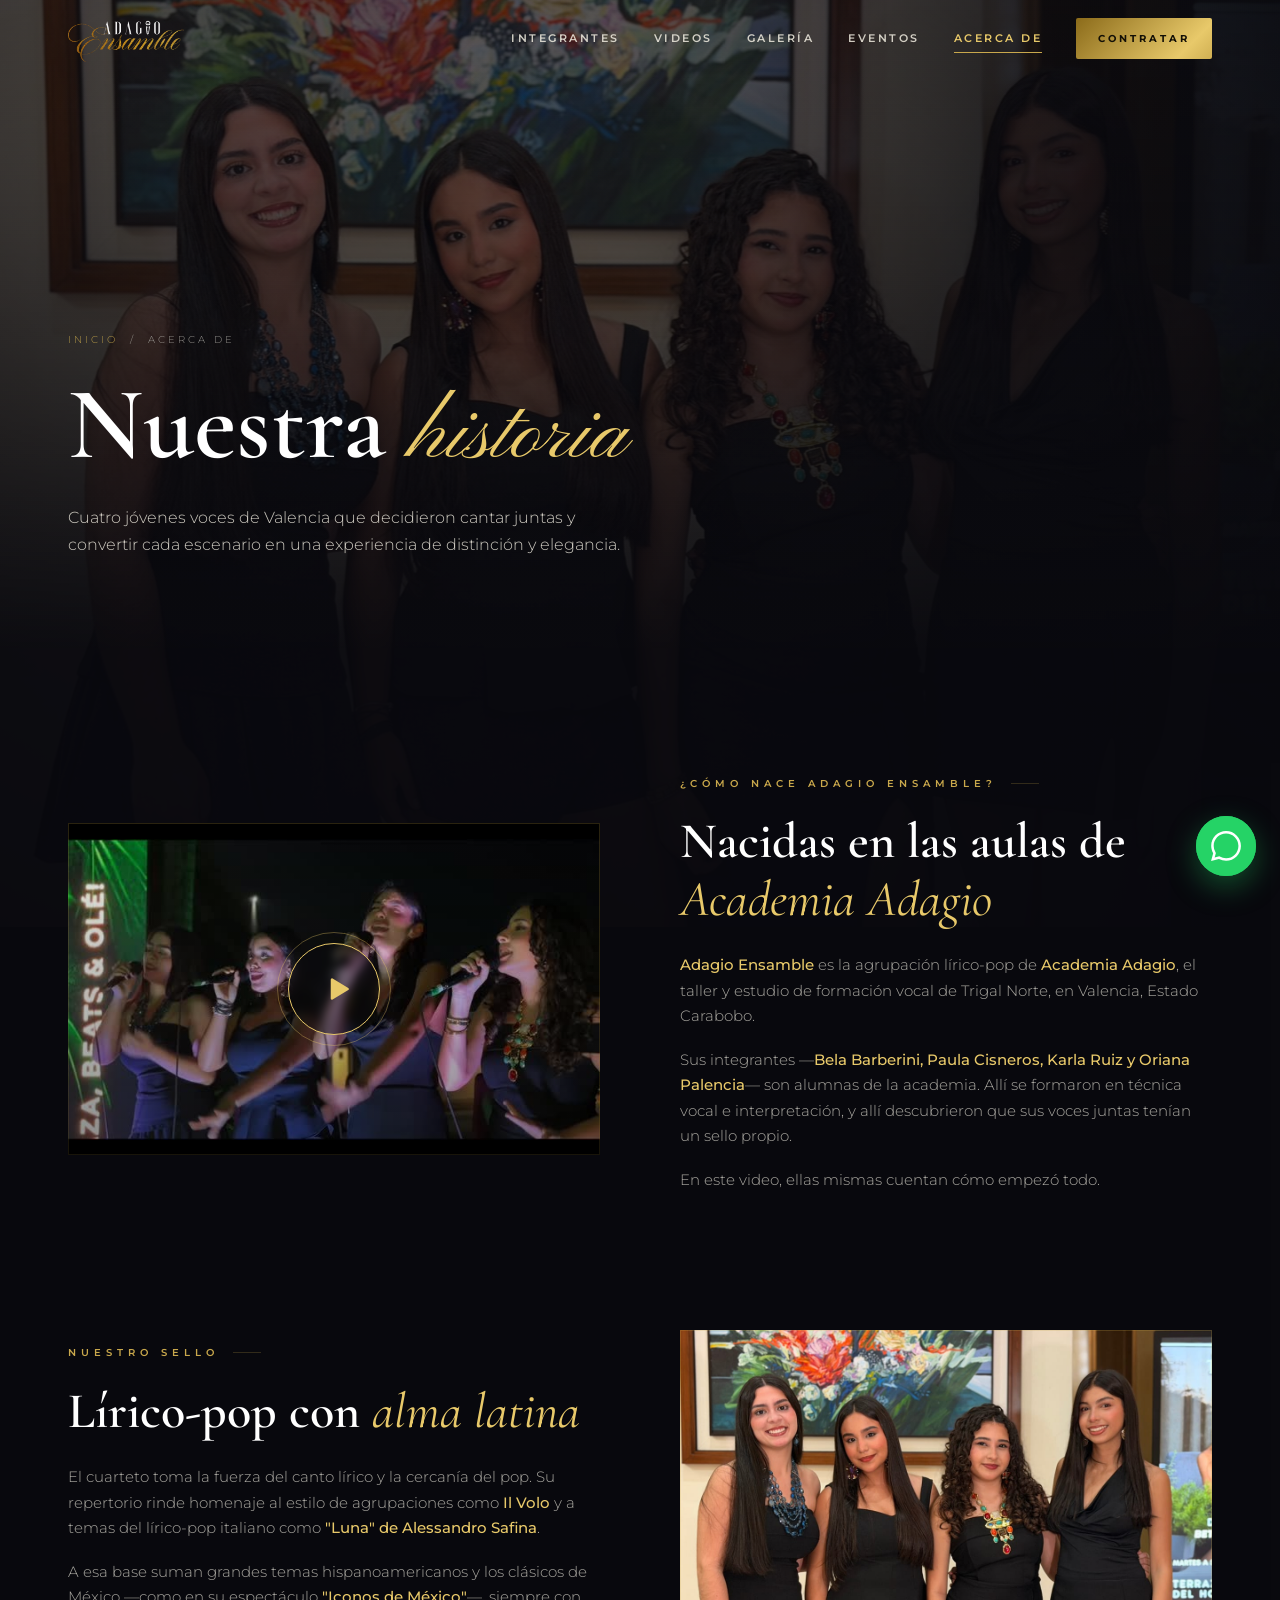
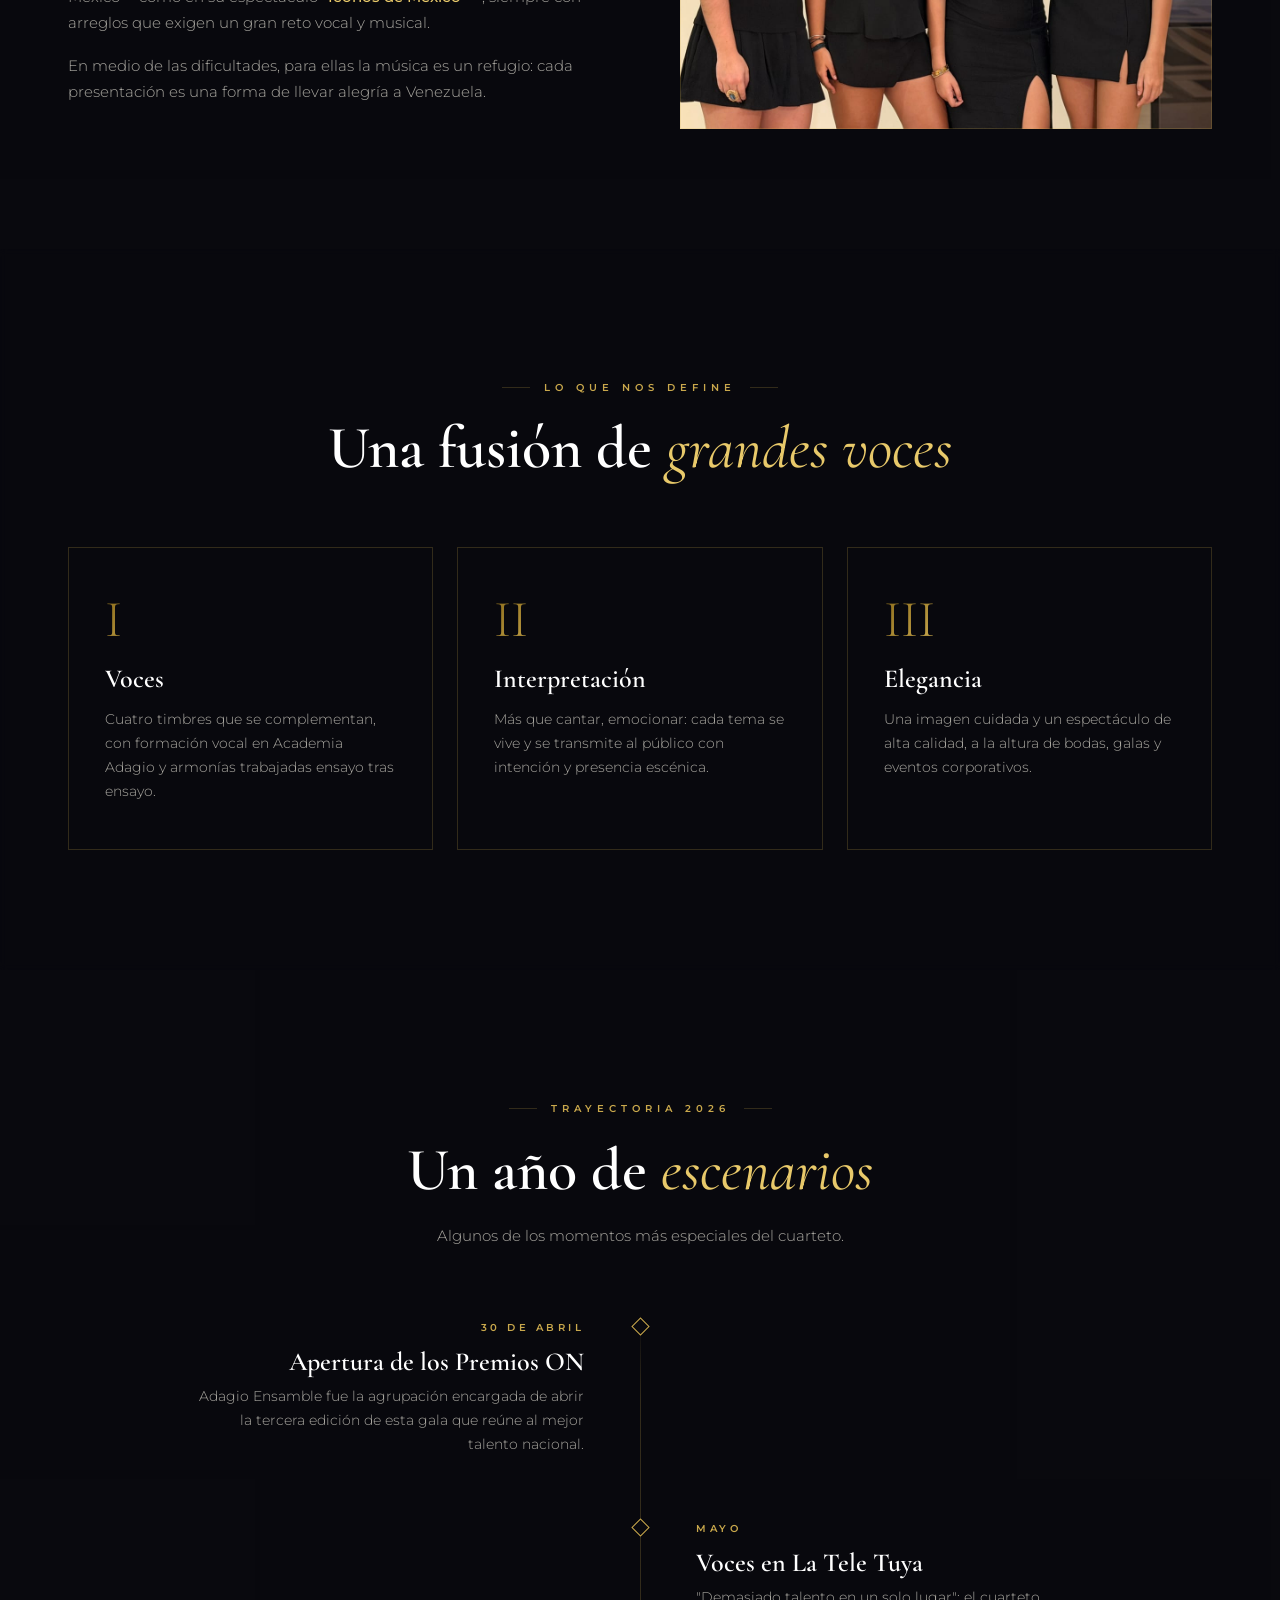
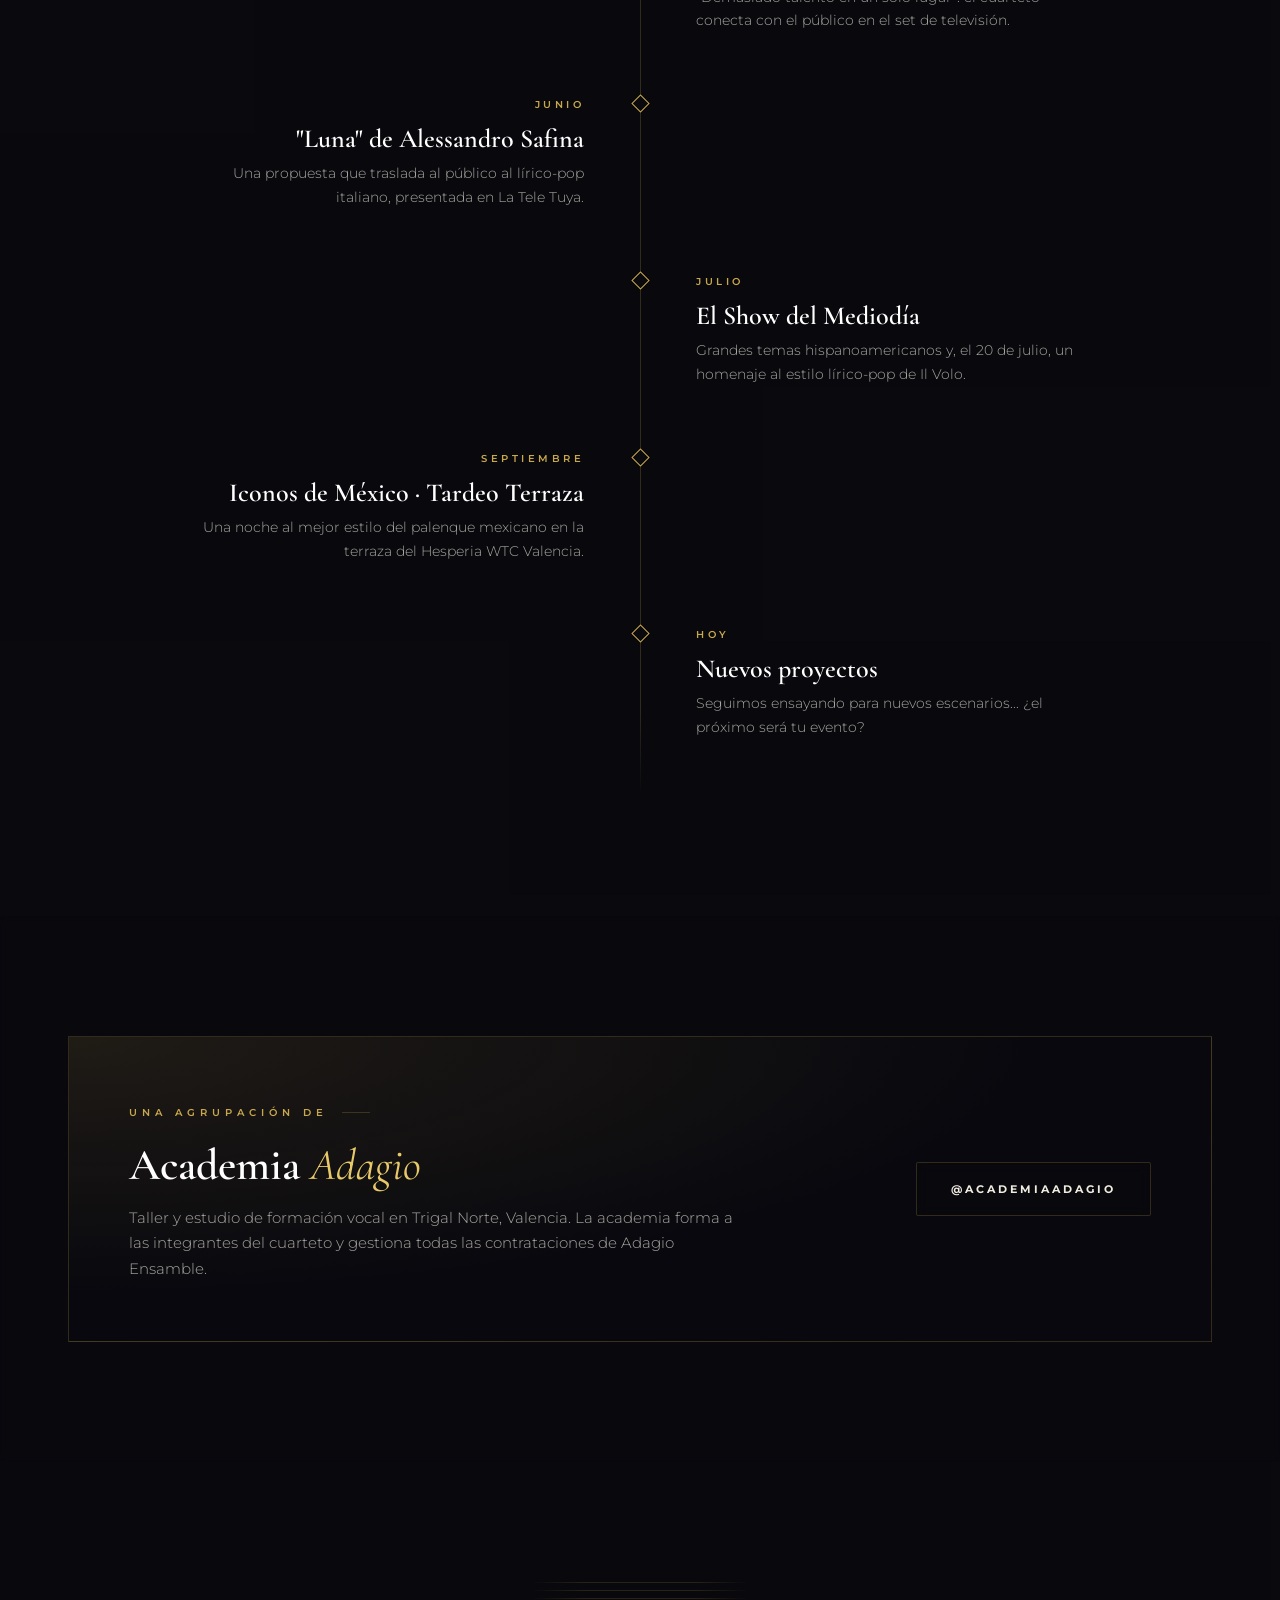
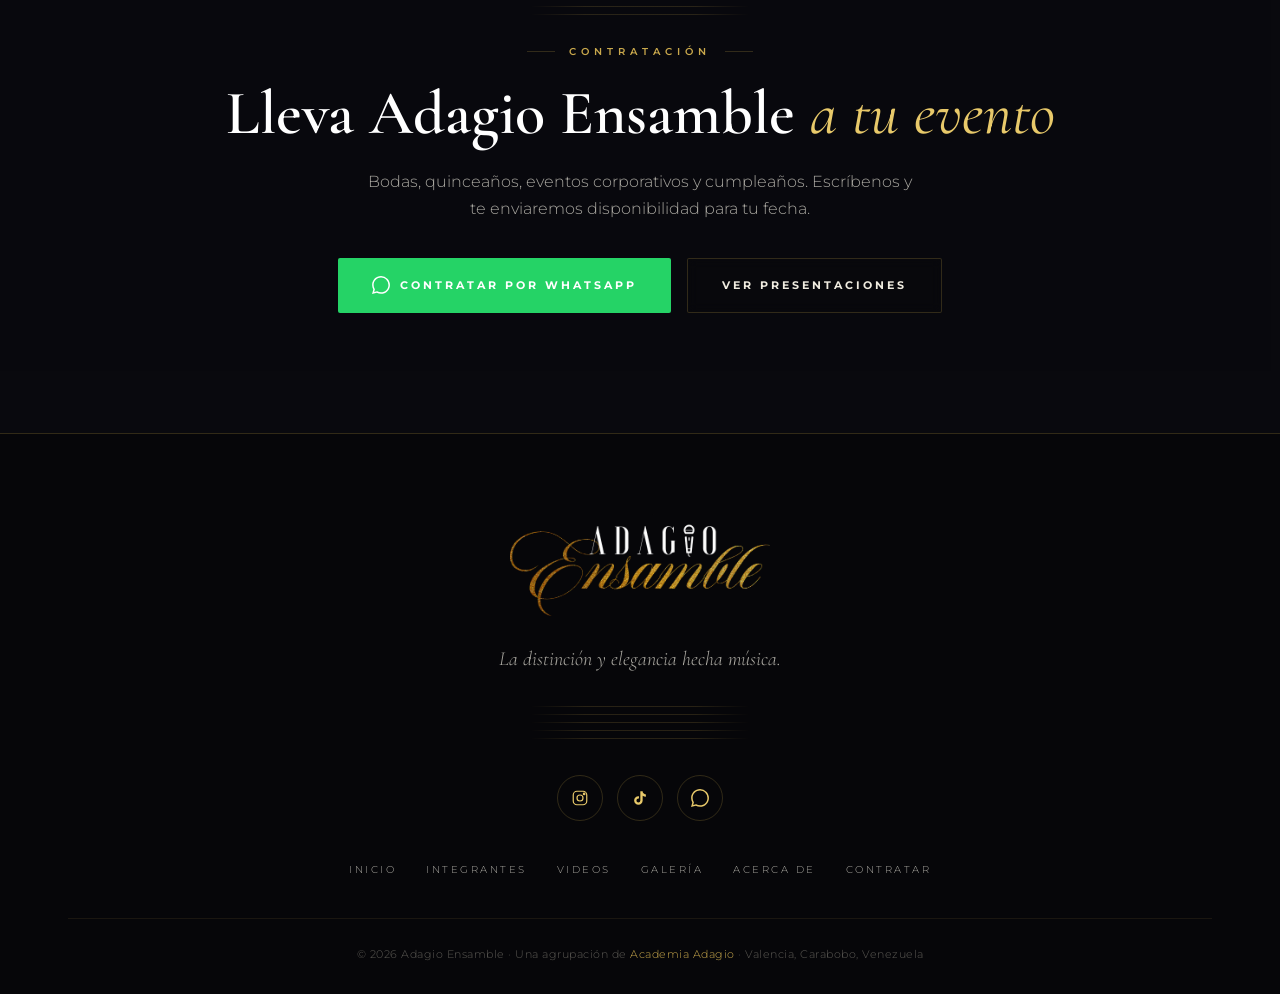
<file: acerca-de.html>
<!DOCTYPE html>
<html lang="es">
<head>
  <meta charset="UTF-8">
  <meta name="viewport" content="width=device-width, initial-scale=1.0">
  <title>Acerca de | Adagio Ensamble · Banda Lírico-Pop</title>
  <meta name="description" content="La historia de Adagio Ensamble, el cuarteto lírico-pop de Academia Adagio en Valencia, Carabobo: su estilo, su trayectoria y sus escenarios.">
  <meta name="theme-color" content="#09090e">
  <link rel="icon" type="image/png" href="imagenes/marca/logo-adagio-ensamble-sm.png">
  <link rel="preconnect" href="https://fonts.googleapis.com">
  <link rel="preconnect" href="https://fonts.gstatic.com" crossorigin>
  <link href="https://fonts.googleapis.com/css2?family=Cormorant+Garamond:ital,wght@0,300;0,400;0,500;0,600;0,700;1,300;1,400;1,600&family=Montserrat:wght@300;400;500;600;700&family=Pinyon+Script&display=swap" rel="stylesheet">
  <link rel="stylesheet" href="css/styles.css">
</head>
<body>

  <div class="page-bg" aria-hidden="true"></div>

  <!-- ================= CABECERA ================= -->
  <header class="header">
    <div class="wrap">
      <a href="index.html" class="brand" aria-label="Adagio Ensamble — inicio">
        <img src="imagenes/marca/logo-adagio-ensamble-sm.png" alt="Adagio Ensamble">
      </a>
      <nav class="nav" aria-label="Principal">
        <a href="index.html#integrantes">Integrantes</a>
        <a href="index.html#videos">Videos</a>
        <a href="index.html#galeria">Galería</a>
        <a href="index.html#eventos">Eventos</a>
        <a href="acerca-de.html" class="is-active">Acerca de</a>
        <a href="index.html#contratar" class="btn btn--gold">Contratar</a>
      </nav>
      <button class="nav-toggle" aria-label="Abrir menú" aria-expanded="false"><span></span><span></span><span></span></button>
    </div>
  </header>

  <main>
    <!-- ================= ENCABEZADO ================= -->
    <section class="page-hero">
      <div class="wrap">
        <p class="breadcrumb"><a href="index.html">Inicio</a> &nbsp;/&nbsp; Acerca de</p>
        <h1>Nuestra <em>historia</em></h1>
        <p>Cuatro jóvenes voces de Valencia que decidieron cantar juntas y convertir cada escenario en una experiencia de distinción y elegancia.</p>
      </div>
    </section>

    <!-- ================= ORIGEN ================= -->
    <section class="section section--solid">
      <div class="wrap">
        <div class="story">
          <div class="story__media reveal">
            <div class="stage__screen" data-inline-video style="aspect-ratio:16/10;">
              <div class="stage__blur" style="background-image:url('imagenes/videos/DdRmdYyM_Bz.jpg')"></div>
              <video playsinline preload="none" poster="imagenes/videos/DdRmdYyM_Bz.jpg" src="videos/DdRmdYyM_Bz.mp4"></video>
              <button class="stage__play" aria-label="Reproducir: ¿Cómo nace Adagio Ensamble?"><span class="play-btn"><svg viewBox="0 0 24 24"><path d="M7 4.5v15a1 1 0 0 0 1.5.86l12.5-7.5a1 1 0 0 0 0-1.72L8.5 3.64A1 1 0 0 0 7 4.5Z"/></svg></span></button>
            </div>
          </div>
          <div class="story__text reveal" data-delay="1">
            <span class="eyebrow eyebrow--left">¿Cómo nace Adagio Ensamble?</span>
            <h2 class="title">Nacidas en las aulas de <em>Academia Adagio</em></h2>
            <p><strong>Adagio Ensamble</strong> es la agrupación lírico-pop de <strong>Academia Adagio</strong>, el taller y estudio de formación vocal de Trigal Norte, en Valencia, Estado Carabobo.</p>
            <p>Sus integrantes —<strong>Bela Barberini, Paula Cisneros, Karla Ruiz y Oriana Palencia</strong>— son alumnas de la academia. Allí se formaron en técnica vocal e interpretación, y allí descubrieron que sus voces juntas tenían un sello propio.</p>
            <p>En este video, ellas mismas cuentan cómo empezó todo.</p>
          </div>
        </div>

        <div class="story story--rev">
          <div class="story__media reveal">
            <img src="imagenes/galeria/ensamble-grupal.jpg" alt="Adagio Ensamble" loading="lazy" style="aspect-ratio:4/3;">
          </div>
          <div class="story__text reveal" data-delay="1">
            <span class="eyebrow eyebrow--left">Nuestro sello</span>
            <h2 class="title">Lírico-pop con <em>alma latina</em></h2>
            <p>El cuarteto toma la fuerza del canto lírico y la cercanía del pop. Su repertorio rinde homenaje al estilo de agrupaciones como <strong>Il Volo</strong> y a temas del lírico-pop italiano como <strong>"Luna" de Alessandro Safina</strong>.</p>
            <p>A esa base suman grandes temas hispanoamericanos y los clásicos de México —como en su espectáculo <strong>"Iconos de México"</strong>—, siempre con arreglos que exigen un gran reto vocal y musical.</p>
            <p>En medio de las dificultades, para ellas la música es un refugio: cada presentación es una forma de llevar alegría a Venezuela.</p>
          </div>
        </div>
      </div>
    </section>

    <!-- ================= PILARES ================= -->
    <section class="section section--dim">
      <div class="wrap">
        <div class="sec-head reveal">
          <span class="eyebrow">Lo que nos define</span>
          <h2>Una fusión de <em>grandes voces</em></h2>
        </div>
        <div class="pillars">
          <article class="pillar reveal">
            <div class="pillar__num gold-text">I</div>
            <h3>Voces</h3>
            <p>Cuatro timbres que se complementan, con formación vocal en Academia Adagio y armonías trabajadas ensayo tras ensayo.</p>
          </article>
          <article class="pillar reveal" data-delay="1">
            <div class="pillar__num gold-text">II</div>
            <h3>Interpretación</h3>
            <p>Más que cantar, emocionar: cada tema se vive y se transmite al público con intención y presencia escénica.</p>
          </article>
          <article class="pillar reveal" data-delay="2">
            <div class="pillar__num gold-text">III</div>
            <h3>Elegancia</h3>
            <p>Una imagen cuidada y un espectáculo de alta calidad, a la altura de bodas, galas y eventos corporativos.</p>
          </article>
        </div>
      </div>
    </section>

    <!-- ================= TRAYECTORIA ================= -->
    <section class="section section--solid">
      <div class="wrap">
        <div class="sec-head reveal">
          <span class="eyebrow">Trayectoria 2026</span>
          <h2>Un año de <em>escenarios</em></h2>
          <p>Algunos de los momentos más especiales del cuarteto.</p>
        </div>
        <div class="timeline">
          <div class="tl-item reveal">
            <time>30 de abril</time>
            <h3>Apertura de los Premios ON</h3>
            <p>Adagio Ensamble fue la agrupación encargada de abrir la tercera edición de esta gala que reúne al mejor talento nacional.</p>
          </div>
          <div class="tl-item reveal">
            <time>Mayo</time>
            <h3>Voces en La Tele Tuya</h3>
            <p>"Demasiado talento en un solo lugar": el cuarteto conecta con el público en el set de televisión.</p>
          </div>
          <div class="tl-item reveal">
            <time>Junio</time>
            <h3>"Luna" de Alessandro Safina</h3>
            <p>Una propuesta que traslada al público al lírico-pop italiano, presentada en La Tele Tuya.</p>
          </div>
          <div class="tl-item reveal">
            <time>Julio</time>
            <h3>El Show del Mediodía</h3>
            <p>Grandes temas hispanoamericanos y, el 20 de julio, un homenaje al estilo lírico-pop de Il Volo.</p>
          </div>
          <div class="tl-item reveal">
            <time>Septiembre</time>
            <h3>Iconos de México · Tardeo Terraza</h3>
            <p>Una noche al mejor estilo del palenque mexicano en la terraza del Hesperia WTC Valencia.</p>
          </div>
          <div class="tl-item reveal">
            <time>Hoy</time>
            <h3>Nuevos proyectos</h3>
            <p>Seguimos ensayando para nuevos escenarios... ¿el próximo será tu evento?</p>
          </div>
        </div>
      </div>
    </section>

    <!-- ================= ACADEMIA ================= -->
    <section class="section section--dim">
      <div class="wrap">
        <div class="academy reveal">
          <div>
            <span class="eyebrow eyebrow--left">Una agrupación de</span>
            <h2 class="title">Academia <em>Adagio</em></h2>
            <p>Taller y estudio de formación vocal en Trigal Norte, Valencia. La academia forma a las integrantes del cuarteto y gestiona todas las contrataciones de Adagio Ensamble.</p>
          </div>
          <div class="academy__actions">
            <a href="https://www.instagram.com/academiaadagio/" target="_blank" rel="noopener" class="btn btn--ghost">@academiaadagio</a>
          </div>
        </div>
      </div>
    </section>

    <!-- ================= CTA ================= -->
    <section class="section section--solid">
      <div class="wrap cta-band reveal">
        <div class="staff" aria-hidden="true"></div>
        <span class="eyebrow" style="margin-top:28px;">Contratación</span>
        <h2 class="title">Lleva Adagio Ensamble <em>a tu evento</em></h2>
        <p>Bodas, quinceaños, eventos corporativos y cumpleaños. Escríbenos y te enviaremos disponibilidad para tu fecha.</p>
        <div class="actions">
          <a data-wa class="btn btn--wa">
            <svg viewBox="0 0 24 24" fill="currentColor"><path d="M12.05 21.8h-.01a9.87 9.87 0 0 1-5.03-1.38l-.36-.21-3.74.98 1-3.65-.24-.37a9.86 9.86 0 0 1-1.51-5.26c0-5.45 4.44-9.88 9.89-9.88 2.64 0 5.12 1.03 6.99 2.9a9.82 9.82 0 0 1 2.89 6.99c0 5.45-4.44 9.88-9.88 9.88Zm8.41-18.3A11.81 11.81 0 0 0 12.05 0C5.5 0 .16 5.34.16 11.89c0 2.1.55 4.14 1.59 5.95L.06 24l6.3-1.65a11.88 11.88 0 0 0 5.68 1.45h.01c6.55 0 11.89-5.34 11.89-11.89 0-3.18-1.24-6.17-3.48-8.41Z"/></svg>
            Contratar por WhatsApp
          </a>
          <a href="index.html#videos" class="btn btn--ghost">Ver presentaciones</a>
        </div>
      </div>
    </section>
  </main>

  <!-- ================= PIE ================= -->
  <footer class="footer">
    <div class="wrap">
      <img class="footer__logo" src="imagenes/marca/logo-adagio-ensamble.png" alt="Adagio Ensamble" loading="lazy">
      <p class="footer__tag">La distinción y elegancia hecha música.</p>
      <div class="staff" aria-hidden="true"></div>
      <div class="footer__social" style="margin-top: 36px;">
        <a data-ig aria-label="Instagram"><svg viewBox="0 0 24 24" fill="none" stroke="currentColor" stroke-width="1.6"><rect x="3" y="3" width="18" height="18" rx="5"/><circle cx="12" cy="12" r="4"/><circle cx="17.5" cy="6.5" r="1" fill="currentColor"/></svg></a>
        <a data-tiktok aria-label="TikTok"><svg viewBox="0 0 24 24" fill="currentColor"><path d="M16.6 5.82A4.28 4.28 0 0 1 15.54 3h-3.09v12.4a2.59 2.59 0 0 1-2.59 2.5c-1.42 0-2.6-1.16-2.6-2.6 0-1.72 1.66-3.01 3.37-2.48V9.66c-3.45-.46-6.47 2.22-6.47 5.64 0 3.33 2.76 5.7 5.69 5.7 3.14 0 5.69-2.55 5.69-5.7V9.01a7.35 7.35 0 0 0 4.3 1.38V7.3s-1.88.09-3.24-1.48Z"/></svg></a>
        <a data-wa aria-label="WhatsApp"><svg viewBox="0 0 24 24" fill="currentColor"><path d="M12.05 21.8h-.01a9.87 9.87 0 0 1-5.03-1.38l-.36-.21-3.74.98 1-3.65-.24-.37a9.86 9.86 0 0 1-1.51-5.26c0-5.45 4.44-9.88 9.89-9.88 2.64 0 5.12 1.03 6.99 2.9a9.82 9.82 0 0 1 2.89 6.99c0 5.45-4.44 9.88-9.88 9.88Zm8.41-18.3A11.81 11.81 0 0 0 12.05 0C5.5 0 .16 5.34.16 11.89c0 2.1.55 4.14 1.59 5.95L.06 24l6.3-1.65a11.88 11.88 0 0 0 5.68 1.45h.01c6.55 0 11.89-5.34 11.89-11.89 0-3.18-1.24-6.17-3.48-8.41Z"/></svg></a>
      </div>
      <nav class="footer__links" aria-label="Pie">
        <a href="index.html">Inicio</a>
        <a href="index.html#integrantes">Integrantes</a>
        <a href="index.html#videos">Videos</a>
        <a href="index.html#galeria">Galería</a>
        <a href="acerca-de.html">Acerca de</a>
        <a href="index.html#contratar">Contratar</a>
      </nav>
      <div class="footer__bottom">
        © <span data-year></span> Adagio Ensamble · Una agrupación de <a href="https://www.instagram.com/academiaadagio/" target="_blank" rel="noopener">Academia Adagio</a> · Valencia, Carabobo, Venezuela
      </div>
    </div>
  </footer>

  <a class="wa-float" data-wa aria-label="Contratar por WhatsApp">
    <span>¡Contrátanos!</span>
    <svg viewBox="0 0 24 24"><path d="M12.05 21.8h-.01a9.87 9.87 0 0 1-5.03-1.38l-.36-.21-3.74.98 1-3.65-.24-.37a9.86 9.86 0 0 1-1.51-5.26c0-5.45 4.44-9.88 9.89-9.88 2.64 0 5.12 1.03 6.99 2.9a9.82 9.82 0 0 1 2.89 6.99c0 5.45-4.44 9.88-9.88 9.88Zm8.41-18.3A11.81 11.81 0 0 0 12.05 0C5.5 0 .16 5.34.16 11.89c0 2.1.55 4.14 1.59 5.95L.06 24l6.3-1.65a11.88 11.88 0 0 0 5.68 1.45h.01c6.55 0 11.89-5.34 11.89-11.89 0-3.18-1.24-6.17-3.48-8.41Z"/></svg>
  </a>

  <script src="js/datos.js"></script>
  <script src="js/main.js"></script>
</body>
</html>
</file>
<file: css/styles.css>
/* =========================================================
   ADAGIO ENSAMBLE — Hoja de estilos
   Paleta compartida con Academia Adagio (negro + oro)
   Índice:
     01. Variables y base
     02. Utilidades (botones, títulos, revelado)
     03. Fondo fijo de la página
     04. Cabecera y navegación
     05. Hero
     06. Cinta de eventos (marquee)
     07. Presentación / manifiesto
     08. Integrantes + modal
     09. Videos (escenario + cartelera)
     10. Destacados / escenarios
     11. Galería + visor
     12. Eventos
     13. Contratación
     14. Instagram
     15. Pie de página y WhatsApp flotante
     16. Página "Acerca de"
     17. Responsive
   ========================================================= */

/* ---------- 01. Variables y base ---------- */
:root {
  --bg:          #09090e;
  --bg2:         #0e0e17;
  --bg3:         #13131f;
  --gold:        #c9a84c;
  --gold-light:  #e8c96a;
  --gold-dark:   #8b6b1a;
  --gold-faint:  rgba(201,168,76,.07);
  --gold-border: rgba(201,168,76,.22);
  --gold-grad:   linear-gradient(135deg, #8b6b1a 0%, #e8c96a 45%, #c9a84c 60%, #8b6b1a 100%);
  --white:       #ffffff;
  --off-white:   #f0ece0;
  --gray:        #a9a7a0;
  --gray-dark:   #5c5a55;
  --green:       #25D366;

  --serif:  'Cormorant Garamond', Georgia, serif;
  --sans:   'Montserrat', system-ui, sans-serif;
  --script: 'Pinyon Script', 'Cormorant Garamond', cursive;

  --header-h: 78px;
  --radius: 2px;
  --ease: cubic-bezier(.22,.61,.36,1);
  --wrap: 1200px;
}

*, *::before, *::after { box-sizing: border-box; margin: 0; padding: 0; }
html { scroll-behavior: smooth; scroll-padding-top: var(--header-h); }
body {
  font-family: var(--sans);
  font-weight: 300;
  color: var(--off-white);
  background: var(--bg);
  line-height: 1.7;
  overflow-x: hidden;
  -webkit-font-smoothing: antialiased;
}
img, video { display: block; max-width: 100%; }
a { color: inherit; text-decoration: none; }
button { font: inherit; color: inherit; background: none; border: 0; cursor: pointer; }
h1, h2, h3, h4 { font-family: var(--serif); font-weight: 600; line-height: 1.15; color: var(--white); }
::selection { background: var(--gold); color: var(--bg); }
body.no-scroll { overflow: hidden; }

.wrap { width: 100%; max-width: var(--wrap); margin: 0 auto; padding: 0 28px; }
.section { position: relative; padding: 120px 0; }
.section--solid { background: rgba(9,9,14,.94); }
.section--dim   { background: rgba(9,9,14,.66); backdrop-filter: blur(3px); -webkit-backdrop-filter: blur(3px); }

/* ---------- 02. Utilidades ---------- */
.eyebrow {
  display: inline-flex; align-items: center; gap: 14px;
  font-size: 10px; font-weight: 600; letter-spacing: 5px; text-transform: uppercase;
  color: var(--gold);
}
.eyebrow::before, .eyebrow::after { content: ''; width: 28px; height: 1px; background: var(--gold-border); }
.eyebrow--left::before { display: none; }

.sec-head { text-align: center; max-width: 680px; margin: 0 auto 64px; }
.sec-head h2 { font-size: clamp(36px, 5.4vw, 60px); margin: 18px 0 18px; }
.sec-head h2 em, .title em { font-style: italic; font-weight: 400; color: var(--gold-light); }
.sec-head p { color: var(--gray); font-size: 15px; }

.script { font-family: var(--script); font-weight: 400; color: var(--gold-light); }

.gold-text {
  background: var(--gold-grad); -webkit-background-clip: text; background-clip: text;
  color: transparent;
}

/* Pentagrama decorativo: 5 líneas finas doradas */
.staff {
  height: 33px; width: 100%; max-width: 220px; margin: 0 auto;
  background: repeating-linear-gradient(to bottom, var(--gold-border) 0 1px, transparent 1px 8px);
  opacity: .8;
  -webkit-mask: linear-gradient(90deg, transparent, #000 25%, #000 75%, transparent);
          mask: linear-gradient(90deg, transparent, #000 25%, #000 75%, transparent);
}

.btn {
  position: relative; display: inline-flex; align-items: center; justify-content: center; gap: 10px;
  padding: 17px 34px; border-radius: var(--radius);
  font-family: var(--sans); font-size: 11px; font-weight: 700; letter-spacing: 3px; text-transform: uppercase;
  transition: transform .35s var(--ease), box-shadow .35s var(--ease), background .35s, color .35s, border-color .35s;
  overflow: hidden; white-space: nowrap;
}
.btn svg { width: 18px; height: 18px; flex-shrink: 0; }
.btn--gold { background: var(--gold-grad); background-size: 200% 100%; color: #120f06; }
.btn--gold:hover { background-position: 100% 0; transform: translateY(-2px); box-shadow: 0 14px 34px rgba(201,168,76,.28); }
.btn--ghost { border: 1px solid var(--gold-border); color: var(--off-white); background: rgba(9,9,14,.35); backdrop-filter: blur(6px); }
.btn--ghost:hover { border-color: var(--gold); color: var(--gold-light); transform: translateY(-2px); }
.btn--wa { background: var(--green); color: #fff; }
.btn--wa:hover { transform: translateY(-2px); box-shadow: 0 14px 34px rgba(37,211,102,.3); }

/* Animación de entrada al hacer scroll */
.reveal { opacity: 0; transform: translateY(36px); transition: opacity 1s var(--ease), transform 1s var(--ease); }
.reveal.is-visible { opacity: 1; transform: none; }
.reveal[data-delay="1"] { transition-delay: .12s; }
.reveal[data-delay="2"] { transition-delay: .24s; }
.reveal[data-delay="3"] { transition-delay: .36s; }

/* ---------- 03. Fondo fijo de la página ---------- */
.page-bg {
  position: fixed; inset: 0; z-index: -2;
  background: #050507 url('../imagenes/fondo-ensamble.jpg') 38% 30% / cover no-repeat;
  transform: scale(1.06);
  animation: kenburns 28s ease-in-out infinite alternate;
}
.page-bg::after {
  content: ''; position: absolute; inset: 0;
  background:
    radial-gradient(ellipse at 40% 35%, rgba(9,9,14,.15) 0%, rgba(9,9,14,.65) 60%, rgba(9,9,14,.92) 100%),
    linear-gradient(90deg, rgba(9,9,14,.2) 0%, rgba(9,9,14,.15) 55%, rgba(9,9,14,.85) 100%);
}
@keyframes kenburns { from { transform: scale(1.06) translate(0,0); } to { transform: scale(1.14) translate(-1.5%, -1%); } }

/* ---------- 04. Cabecera y navegación ---------- */
.header {
  position: fixed; top: 0; left: 0; right: 0; z-index: 100;
  height: var(--header-h);
  transition: background .4s, border-color .4s, height .4s;
  border-bottom: 1px solid transparent;
}
.header.is-scrolled { background: rgba(9,9,14,.9); backdrop-filter: blur(14px); border-color: var(--gold-border); --header-h: 66px; }
.header .wrap { height: 100%; display: flex; align-items: center; justify-content: space-between; gap: 24px; }
.brand img { height: 46px; width: auto; transition: height .4s; }
.header.is-scrolled .brand img { height: 38px; }

.nav { display: flex; align-items: center; gap: 34px; }
.nav a:not(.btn) {
  position: relative; font-size: 10.5px; font-weight: 600; letter-spacing: 2.5px; text-transform: uppercase;
  color: var(--off-white); opacity: .85; transition: color .3s, opacity .3s;
}
.nav a:not(.btn)::after {
  content: ''; position: absolute; left: 0; bottom: -6px; width: 100%; height: 1px;
  background: var(--gold); transform: scaleX(0); transform-origin: right; transition: transform .4s var(--ease);
}
.nav a:not(.btn):hover, .nav a.is-active { color: var(--gold-light); opacity: 1; }
.nav a:not(.btn):hover::after, .nav a.is-active::after { transform: scaleX(1); transform-origin: left; }
.nav .btn { padding: 12px 22px; font-size: 10px; }

.nav-toggle { display: none; width: 44px; height: 44px; position: relative; z-index: 110; }
.nav-toggle span { position: absolute; left: 10px; right: 10px; height: 1px; background: var(--gold-light); transition: transform .4s var(--ease), opacity .3s; }
.nav-toggle span:nth-child(1) { top: 15px; }
.nav-toggle span:nth-child(2) { top: 21px; }
.nav-toggle span:nth-child(3) { top: 27px; }
.nav-open .nav-toggle span:nth-child(1) { transform: translateY(6px) rotate(45deg); }
.nav-open .nav-toggle span:nth-child(2) { opacity: 0; }
.nav-open .nav-toggle span:nth-child(3) { transform: translateY(-6px) rotate(-45deg); }

/* ---------- 05. Hero ---------- */
.hero {
  position: relative; min-height: 100vh; min-height: 100svh;
  display: flex; align-items: center; justify-content: center; text-align: center;
  padding: calc(var(--header-h) + 40px) 0 120px;
  overflow: hidden;
}
.hero::after {
  content: ''; position: absolute; left: 0; right: 0; bottom: 0; height: 45%;
  background: linear-gradient(to bottom, transparent, rgba(9,9,14,.94));
  pointer-events: none;
}
#particles { position: absolute; inset: 0; width: 100%; height: 100%; pointer-events: none; z-index: 1; }
.hero__content { position: relative; z-index: 2; max-width: 860px; padding: 0 24px; }
.hero__kicker { font-size: 10px; letter-spacing: 7px; text-transform: uppercase; color: var(--gold-light); margin-bottom: 28px; font-weight: 600; }
.hero__logo { width: min(640px, 88vw); margin: 0 auto; filter: drop-shadow(0 10px 40px rgba(0,0,0,.7)); }
.hero__tagline {
  margin: 26px auto 0; max-width: 620px;
  font-family: var(--serif); font-style: italic; font-weight: 300;
  font-size: clamp(20px, 2.8vw, 30px); color: var(--off-white); line-height: 1.4;
  text-shadow: 0 2px 20px rgba(0,0,0,.8);
}
.hero__tagline strong { font-style: normal; font-weight: 600; color: var(--gold-light); }
.hero__meta { margin-top: 18px; font-size: 10px; letter-spacing: 4px; text-transform: uppercase; color: var(--gray); }
.hero__actions { margin-top: 44px; display: flex; flex-wrap: wrap; gap: 16px; justify-content: center; }
.hero__scroll {
  position: absolute; bottom: 34px; left: 50%; z-index: 2; transform: translateX(-50%);
  display: flex; flex-direction: column; align-items: center; gap: 12px;
  font-size: 9px; letter-spacing: 4px; text-transform: uppercase; color: var(--gray);
}
.hero__scroll::after { content: ''; width: 1px; height: 46px; background: linear-gradient(var(--gold), transparent); animation: scrollLine 2.2s var(--ease) infinite; transform-origin: top; }
@keyframes scrollLine { 0% { transform: scaleY(0); } 50% { transform: scaleY(1); } 100% { transform: scaleY(1); opacity: 0; } }

/* Entrada escalonada del hero */
.hero__content > * { opacity: 0; transform: translateY(24px); animation: heroIn 1.2s var(--ease) forwards; }
.hero__content > *:nth-child(1) { animation-delay: .2s; }
.hero__content > *:nth-child(2) { animation-delay: .45s; }
.hero__content > *:nth-child(3) { animation-delay: .75s; }
.hero__content > *:nth-child(4) { animation-delay: .95s; }
.hero__content > *:nth-child(5) { animation-delay: 1.15s; }
@keyframes heroIn { to { opacity: 1; transform: none; } }

/* ---------- 06. Cinta de eventos ---------- */
.marquee {
  position: relative; z-index: 3; overflow: hidden;
  border-top: 1px solid var(--gold-border); border-bottom: 1px solid var(--gold-border);
  background: rgba(9,9,14,.96); padding: 22px 0;
}
.marquee__track { display: flex; width: max-content; animation: marquee 38s linear infinite; }
.marquee__track span {
  display: inline-flex; align-items: center; gap: 40px; padding-right: 40px;
  font-family: var(--serif); font-size: clamp(20px, 2.4vw, 28px); font-style: italic; color: var(--off-white); white-space: nowrap;
}
.marquee__track span::after { content: '✦'; font-style: normal; font-size: 12px; color: var(--gold); }
@keyframes marquee { to { transform: translateX(-50%); } }

/* ---------- 07. Presentación / manifiesto ---------- */
.intro { display: grid; grid-template-columns: 1.05fr .95fr; gap: 80px; align-items: center; }
.intro__media { position: relative; }
.intro__media .frame { position: relative; aspect-ratio: 4/5; overflow: hidden; }
.intro__media img { width: 100%; height: 100%; object-fit: cover; object-position: 50% 30%; transition: transform 1.4s var(--ease); }
.intro__media:hover img { transform: scale(1.04); }
.intro__media::before {
  content: ''; position: absolute; inset: -18px 18px 18px -18px; border: 1px solid var(--gold-border); z-index: -1;
}
.intro__badge {
  position: absolute; right: -26px; bottom: 40px; padding: 22px 26px; background: var(--bg);
  border: 1px solid var(--gold-border); text-align: center;
}
.intro__badge b { display: block; font-family: var(--serif); font-size: 44px; line-height: 1; color: var(--gold-light); font-weight: 600; }
.intro__badge small { font-size: 9px; letter-spacing: 3px; text-transform: uppercase; color: var(--gray); }
.intro__text h2 { font-size: clamp(34px, 4.6vw, 54px); margin: 18px 0 26px; }
.intro__text p { color: var(--gray); font-size: 15px; margin-bottom: 18px; }
.intro__text p strong { color: var(--gold-light); font-weight: 500; }
.intro__quote {
  margin: 30px 0; padding-left: 24px; border-left: 1px solid var(--gold);
  font-family: var(--serif); font-size: 24px; font-style: italic; color: var(--off-white); line-height: 1.4;
}
.stats { display: grid; grid-template-columns: repeat(3, 1fr); gap: 1px; margin: 36px 0 40px; background: var(--gold-border); border: 1px solid var(--gold-border); }
.stats div { background: var(--bg); padding: 22px 14px; text-align: center; }
.stats b { display: block; font-family: var(--serif); font-size: 30px; font-weight: 600; color: var(--gold-light); line-height: 1.1; }
.stats small { font-size: 9px; letter-spacing: 2.5px; text-transform: uppercase; color: var(--gray); }

/* ---------- 08. Integrantes ---------- */
.members { display: grid; grid-template-columns: repeat(4, 1fr); gap: 22px; }
.member {
  position: relative; aspect-ratio: 3/4.6; overflow: hidden; cursor: pointer; text-align: left;
  background: var(--bg3); isolation: isolate;
  outline: 1px solid var(--gold-border); outline-offset: -1px;
}
.member img { position: absolute; inset: 0; width: 100%; height: 100%; object-fit: cover; object-position: 50% 18%; filter: grayscale(.35) contrast(1.05); transition: transform 1.2s var(--ease), filter .8s; z-index: -2; }
.member::before { content: ''; position: absolute; inset: 0; z-index: -1; background: linear-gradient(to top, rgba(9,9,14,.97) 0%, rgba(9,9,14,.55) 38%, rgba(9,9,14,0) 65%); transition: opacity .6s; }
.member::after { content: ''; position: absolute; inset: 14px; border: 1px solid rgba(232,201,106,0); transition: border-color .6s, inset .6s var(--ease); pointer-events: none; }
.member:hover img, .member:focus-visible img { transform: scale(1.07); filter: grayscale(0) contrast(1.05); }
.member:hover::after, .member:focus-visible::after { border-color: rgba(232,201,106,.5); inset: 10px; }
.member__num { position: absolute; top: 24px; left: 26px; text-shadow: 0 1px 8px rgba(0,0,0,.9); font-family: var(--serif); font-size: 15px; letter-spacing: 3px; color: var(--gold-light); }
.member__info { position: absolute; left: 26px; right: 26px; bottom: 28px; }
.member__role { font-size: 9px; letter-spacing: 3.5px; text-transform: uppercase; color: var(--gold); font-weight: 600; }
.member__name { font-size: clamp(26px, 2.6vw, 34px); margin: 6px 0 4px; }
.member__name span { display: block; font-family: var(--script); font-weight: 400; font-size: .7em; color: var(--gold-light); line-height: 1.2; }
.member__more {
  display: inline-flex; align-items: center; gap: 8px; margin-top: 10px;
  font-size: 9.5px; font-weight: 600; letter-spacing: 3px; text-transform: uppercase; color: var(--off-white);
  opacity: .7; transition: opacity .4s, gap .4s;
}
.member:hover .member__more { opacity: 1; gap: 14px; }

/* Modal de integrante */
.modal {
  position: fixed; inset: 0; z-index: 300; display: flex; align-items: center; justify-content: center;
  padding: 24px; background: rgba(5,5,8,.9); backdrop-filter: blur(10px);
  opacity: 0; visibility: hidden; transition: opacity .45s var(--ease), visibility .45s;
}
.modal.is-open { opacity: 1; visibility: visible; }
.modal__close {
  position: absolute; top: 18px; right: 18px; z-index: 5; width: 48px; height: 48px; border-radius: 50%;
  border: 1px solid var(--gold-border); color: var(--gold-light); font-size: 24px; line-height: 1;
  display: grid; place-items: center; background: rgba(9,9,14,.7); transition: background .3s, transform .3s;
}
.modal__close:hover { background: var(--gold); color: var(--bg); transform: rotate(90deg); }
.profile {
  display: grid; grid-template-columns: .9fr 1.1fr; width: min(980px, 100%); max-height: calc(100vh - 48px);
  background: var(--bg2); border: 1px solid var(--gold-border); overflow: hidden;
  transform: translateY(30px) scale(.98); transition: transform .55s var(--ease);
}
.modal.is-open .profile { transform: none; }
.profile__img { position: relative; min-height: 100%; }
.profile__img img { position: absolute; inset: 0; width: 100%; height: 100%; object-fit: cover; object-position: 50% 20%; }
.profile__body { padding: 54px 50px; overflow-y: auto; }
.profile__body h3 { font-size: clamp(34px, 4vw, 46px); margin: 14px 0 4px; }
.profile__body .script { font-size: 30px; display: block; margin-bottom: 20px; }
.profile__body p { color: var(--gray); font-size: 14.5px; margin-bottom: 22px; }
.profile__data { list-style: none; border-top: 1px solid var(--gold-border); margin: 6px 0 30px; }
.profile__data li { display: flex; justify-content: space-between; gap: 20px; padding: 13px 0; border-bottom: 1px solid var(--gold-border); font-size: 13px; }
.profile__data li span:first-child { font-size: 9.5px; letter-spacing: 2.5px; text-transform: uppercase; color: var(--gold); font-weight: 600; padding-top: 2px; }
.profile__data li span:last-child { text-align: right; color: var(--off-white); }
.profile__ig { display: inline-flex; align-items: center; gap: 10px; color: var(--gold-light); font-size: 12px; letter-spacing: 1.5px; font-weight: 500; }
.profile__ig svg { width: 18px; height: 18px; }

/* ---------- 09. Videos ---------- */
.stage {
  display: grid; grid-template-columns: 1.55fr 1fr; gap: 0;
  border: 1px solid var(--gold-border); background: var(--bg2);
  margin-bottom: 46px;
}
.stage__screen { position: relative; aspect-ratio: 16/10; background: #000; overflow: hidden; }
.stage__blur { position: absolute; inset: -40px; background-size: cover; background-position: center; filter: blur(34px) brightness(.45) saturate(1.2); transform: scale(1.1); transition: background-image .4s; }
.stage__screen video { position: relative; z-index: 1; width: 100%; height: 100%; object-fit: contain; background: transparent; }
.stage__play {
  position: absolute; inset: 0; z-index: 2; display: grid; place-items: center;
  background: linear-gradient(to top, rgba(0,0,0,.45), rgba(0,0,0,.05));
  transition: opacity .4s;
}
.stage__play.is-hidden { opacity: 0; pointer-events: none; }
.play-btn {
  position: relative; width: 92px; height: 92px; border-radius: 50%;
  display: grid; place-items: center; background: rgba(9,9,14,.45); border: 1px solid var(--gold-light);
  backdrop-filter: blur(4px); transition: transform .4s var(--ease), background .4s;
}
.play-btn::before { content: ''; position: absolute; inset: -12px; border-radius: 50%; border: 1px solid rgba(232,201,106,.35); animation: pulse 2.4s var(--ease) infinite; }
.play-btn svg { width: 30px; height: 30px; fill: var(--gold-light); margin-left: 5px; transition: fill .4s; }
.stage__play:hover .play-btn { transform: scale(1.08); background: var(--gold); }
.stage__play:hover .play-btn svg { fill: var(--bg); }
@keyframes pulse { 0% { transform: scale(.9); opacity: 1; } 100% { transform: scale(1.35); opacity: 0; } }

.stage__info { padding: 46px 42px; display: flex; flex-direction: column; justify-content: center; border-left: 1px solid var(--gold-border); }
.stage__cat { font-size: 9.5px; letter-spacing: 4px; text-transform: uppercase; color: var(--gold); font-weight: 600; }
.stage__title { font-size: clamp(28px, 3vw, 40px); margin: 16px 0 16px; }
.stage__desc { color: var(--gray); font-size: 14.5px; margin-bottom: 22px; }
.stage__place { display: flex; align-items: center; gap: 10px; font-size: 11px; letter-spacing: 2px; text-transform: uppercase; color: var(--off-white); margin-bottom: 30px; }
.stage__place::before { content: ''; width: 22px; height: 1px; background: var(--gold); }
.stage__nav { display: flex; gap: 10px; }
.stage__nav button {
  width: 46px; height: 46px; border: 1px solid var(--gold-border); display: grid; place-items: center;
  color: var(--gold-light); transition: background .3s, color .3s, border-color .3s;
}
.stage__nav button:hover { background: var(--gold); color: var(--bg); border-color: var(--gold); }
.stage__nav svg { width: 18px; height: 18px; }

.filters { display: flex; flex-wrap: wrap; justify-content: center; gap: 10px; margin-bottom: 36px; }
.filter {
  padding: 11px 22px; border: 1px solid var(--gold-border); border-radius: 40px;
  font-size: 10px; font-weight: 600; letter-spacing: 2.5px; text-transform: uppercase; color: var(--gray);
  transition: all .35s var(--ease);
}
.filter:hover { color: var(--gold-light); border-color: var(--gold); }
.filter.is-active { background: var(--gold); color: var(--bg); border-color: var(--gold); }

.reel { display: grid; grid-template-columns: repeat(3, 1fr); gap: 22px; }
.vcard { position: relative; text-align: left; cursor: pointer; transition: opacity .4s, transform .4s var(--ease); }
.vcard.is-hidden { display: none; }
.vcard__thumb { position: relative; aspect-ratio: 4/5; overflow: hidden; background: var(--bg3); outline: 1px solid var(--gold-border); outline-offset: -1px; }
.vcard__thumb img { width: 100%; height: 100%; object-fit: cover; transition: transform 1s var(--ease), filter .6s; filter: brightness(.82); }
.vcard:hover .vcard__thumb img { transform: scale(1.06); filter: brightness(1); }
.vcard__thumb::after { content: ''; position: absolute; inset: 0; background: linear-gradient(to top, rgba(9,9,14,.85), transparent 55%); }
.vcard__icon {
  position: absolute; top: 50%; left: 50%; z-index: 2; width: 58px; height: 58px; margin: -29px 0 0 -29px; border-radius: 50%;
  display: grid; place-items: center; border: 1px solid rgba(232,201,106,.8); background: rgba(9,9,14,.35); backdrop-filter: blur(3px);
  transition: transform .4s var(--ease), background .4s;
}
.vcard__icon svg { width: 18px; height: 18px; fill: var(--gold-light); margin-left: 3px; }
.vcard:hover .vcard__icon { transform: scale(1.12); background: var(--gold); }
.vcard:hover .vcard__icon svg { fill: var(--bg); }
.vcard__tag, .vcard__dur {
  position: absolute; top: 14px; z-index: 2; padding: 5px 10px; font-size: 8.5px; letter-spacing: 2px; text-transform: uppercase; font-weight: 700;
}
.vcard__tag { left: 14px; background: rgba(9,9,14,.75); color: var(--gold-light); border: 1px solid var(--gold-border); }
.vcard__dur { right: 14px; background: rgba(0,0,0,.6); color: var(--white); letter-spacing: 1px; }
.vcard__dur:empty { display: none; }
.vcard__caption { position: absolute; left: 18px; right: 18px; bottom: 16px; z-index: 2; }
.vcard__caption h3 { font-size: 21px; line-height: 1.2; }
.vcard__caption small { font-size: 9.5px; letter-spacing: 2px; text-transform: uppercase; color: var(--gray); }
.vcard.is-playing .vcard__thumb { outline: 2px solid var(--gold); }
.vcard.is-playing .vcard__icon { background: var(--gold); }
.vcard.is-playing .vcard__icon svg { fill: var(--bg); }

/* ---------- 10. Destacados / escenarios ---------- */
.spotlight { display: grid; grid-template-columns: .8fr 1.2fr; gap: 80px; align-items: center; }
.spotlight__poster { position: relative; max-width: 420px; margin: 0 auto; }
.spotlight__poster img { width: 100%; box-shadow: 0 40px 80px rgba(0,0,0,.6); }
.spotlight__poster::after { content: ''; position: absolute; inset: 16px -16px -16px 16px; border: 1px solid var(--gold-border); z-index: -1; }
.spotlight h2 { font-size: clamp(34px, 4.4vw, 52px); margin: 18px 0 22px; }
.spotlight > div > p { color: var(--gray); margin-bottom: 30px; }
.venues { list-style: none; counter-reset: v; }
.venues li {
  counter-increment: v; display: grid; grid-template-columns: 50px 1fr; gap: 10px; align-items: baseline;
  padding: 18px 0; border-bottom: 1px solid var(--gold-border);
}
.venues li::before { content: counter(v, upper-roman); font-family: var(--serif); color: var(--gold); font-size: 16px; letter-spacing: 2px; }
.venues b { display: block; font-family: var(--serif); font-size: 23px; font-weight: 600; color: var(--white); }
.venues small { color: var(--gray); font-size: 13px; }

/* ---------- 11. Galería ---------- */
.gallery { columns: 3 280px; column-gap: 18px; }
.gallery figure {
  position: relative; break-inside: avoid; margin-bottom: 18px; overflow: hidden; cursor: zoom-in;
  outline: 1px solid var(--gold-border); outline-offset: -1px;
}
.gallery img { width: 100%; height: auto; transition: transform 1.2s var(--ease), filter .6s; filter: brightness(.9); }
.gallery figure:hover img { transform: scale(1.05); filter: brightness(1.04); }
.gallery figcaption {
  position: absolute; left: 0; right: 0; bottom: 0; padding: 40px 20px 16px;
  background: linear-gradient(to top, rgba(9,9,14,.9), transparent);
  font-family: var(--serif); font-style: italic; font-size: 19px; color: var(--off-white);
  transform: translateY(100%); transition: transform .5s var(--ease);
}
.gallery figure:hover figcaption { transform: none; }

.lightbox__inner { position: relative; display: flex; flex-direction: column; align-items: center; gap: 16px; max-width: 100%; }
.lightbox__inner img { max-width: min(1100px, 92vw); max-height: 82vh; object-fit: contain; box-shadow: 0 30px 80px rgba(0,0,0,.6); }
.lightbox__inner p { font-family: var(--serif); font-style: italic; font-size: 20px; color: var(--off-white); text-align: center; }
.lightbox__arrow {
  position: absolute; top: 50%; z-index: 5; width: 52px; height: 52px; margin-top: -26px; border-radius: 50%;
  border: 1px solid var(--gold-border); background: rgba(9,9,14,.7); color: var(--gold-light); display: grid; place-items: center;
  transition: background .3s, color .3s;
}
.lightbox__arrow:hover { background: var(--gold); color: var(--bg); }
.lightbox__arrow svg { width: 20px; height: 20px; }
.lightbox__arrow--prev { left: 18px; }
.lightbox__arrow--next { right: 18px; }

/* ---------- 12. Eventos ---------- */
.events { display: grid; grid-template-columns: repeat(4, 1fr); gap: 1px; background: var(--gold-border); border: 1px solid var(--gold-border); }
.event { background: rgba(9,9,14,.96); padding: 48px 32px; text-align: center; transition: background .5s; position: relative; overflow: hidden; }
.event::before { content: ''; position: absolute; left: 50%; top: 0; width: 0; height: 2px; background: var(--gold-grad); transition: width .6s var(--ease), left .6s var(--ease); }
.event:hover { background: var(--bg3); }
.event:hover::before { width: 100%; left: 0; }
.event__icon { width: 54px; height: 54px; margin: 0 auto 24px; color: var(--gold-light); }
.event__icon svg { width: 100%; height: 100%; stroke: currentColor; fill: none; stroke-width: 1.1; }
.event h3 { font-size: 26px; margin-bottom: 12px; }
.event p { color: var(--gray); font-size: 13.5px; }

/* ---------- 13. Contratación ---------- */
.booking { display: grid; grid-template-columns: 1fr 1fr; border: 1px solid var(--gold-border); background: var(--bg2); }
.booking__aside {
  position: relative; padding: 60px 54px; overflow: hidden;
  background: linear-gradient(to top, rgba(9,9,14,.96) 20%, rgba(9,9,14,.6)), url('../imagenes/galeria/ensamble-retrato.jpg') center 45% / cover;
  display: flex; flex-direction: column; justify-content: flex-end; min-height: 560px;
}
.booking__aside h2 { font-size: clamp(34px, 4vw, 50px); margin: 16px 0 18px; }
.booking__aside p { color: var(--off-white); opacity: .85; font-size: 14.5px; margin-bottom: 28px; }
.booking__contact { list-style: none; display: grid; gap: 14px; }
.booking__contact a { display: inline-flex; align-items: center; gap: 12px; font-size: 13px; letter-spacing: .5px; color: var(--off-white); transition: color .3s; }
.booking__contact a:hover { color: var(--gold-light); }
.booking__contact svg { width: 18px; height: 18px; color: var(--gold); flex-shrink: 0; }
.booking__form { padding: 60px 54px; }
.booking__form h3 { font-size: 30px; margin-bottom: 8px; }
.booking__form > p { color: var(--gray); font-size: 13.5px; margin-bottom: 30px; }
.field { margin-bottom: 20px; }
.field-row { display: grid; grid-template-columns: 1fr 1fr; gap: 18px; }
.field label { display: block; font-size: 9.5px; letter-spacing: 2.5px; text-transform: uppercase; color: var(--gold); font-weight: 600; margin-bottom: 9px; }
.field input, .field select, .field textarea {
  width: 100%; padding: 14px 16px; border-radius: var(--radius);
  background: rgba(255,255,255,.03); border: 1px solid var(--gold-border); color: var(--off-white);
  font-family: var(--sans); font-size: 14px; font-weight: 400; transition: border-color .3s, background .3s;
}
.field select { appearance: none; background-image: linear-gradient(45deg, transparent 50%, var(--gold) 50%), linear-gradient(135deg, var(--gold) 50%, transparent 50%); background-position: calc(100% - 20px) 50%, calc(100% - 15px) 50%; background-size: 5px 5px; background-repeat: no-repeat; }
.field select option { background: var(--bg2); }
.field textarea { resize: vertical; min-height: 100px; }
.field input:focus, .field select:focus, .field textarea:focus { outline: none; border-color: var(--gold); background: rgba(201,168,76,.05); }
.field input::-webkit-calendar-picker-indicator { filter: invert(.8) sepia(1) saturate(3) hue-rotate(5deg); }
.booking__form .btn { width: 100%; margin-top: 8px; }
.booking__note { margin-top: 16px; font-size: 11.5px; color: var(--gray-dark); text-align: center; }

/* ---------- 14. Instagram ---------- */
.ig { display: grid; grid-template-columns: auto 1fr auto; gap: 40px; align-items: center; padding: 46px 50px; border: 1px solid var(--gold-border); background: rgba(9,9,14,.9); }
.ig__avatar { position: relative; width: 110px; height: 110px; border-radius: 50%; padding: 3px; background: var(--gold-grad); }
.ig__avatar img { width: 100%; height: 100%; border-radius: 50%; object-fit: cover; border: 3px solid var(--bg); }
.ig h3 { font-size: 34px; }
.ig h3 small { display: block; font-family: var(--sans); font-size: 12px; letter-spacing: 2px; color: var(--gold); font-weight: 500; margin-top: 4px; }
.ig p { color: var(--gray); font-size: 14px; margin-top: 10px; }
.ig__actions { display: flex; flex-direction: column; gap: 12px; }

/* ---------- 15. Pie de página y WhatsApp flotante ---------- */
.footer { background: #060609; border-top: 1px solid var(--gold-border); padding: 80px 0 30px; text-align: center; }
.footer__logo { width: 260px; margin: 0 auto 26px; }
.footer__tag { font-family: var(--serif); font-style: italic; font-size: 20px; color: var(--gray); margin-bottom: 30px; }
.footer__social { display: flex; justify-content: center; gap: 14px; margin-bottom: 40px; }
.footer__social a { width: 46px; height: 46px; border: 1px solid var(--gold-border); border-radius: 50%; display: grid; place-items: center; color: var(--gold-light); transition: all .35s; }
.footer__social a:hover { background: var(--gold); color: var(--bg); border-color: var(--gold); transform: translateY(-3px); }
.footer__social svg { width: 18px; height: 18px; }
.footer__links { display: flex; flex-wrap: wrap; justify-content: center; gap: 12px 30px; margin-bottom: 40px; }
.footer__links a { font-size: 10px; letter-spacing: 2.5px; text-transform: uppercase; color: var(--gray); transition: color .3s; }
.footer__links a:hover { color: var(--gold-light); }
.footer__bottom { border-top: 1px solid rgba(201,168,76,.1); padding-top: 26px; font-size: 11px; color: var(--gray-dark); letter-spacing: .5px; }
.footer__bottom a { color: var(--gold); }

.wa-float {
  position: fixed; right: 24px; bottom: 24px; z-index: 200; width: 60px; height: 60px; border-radius: 50%;
  display: grid; place-items: center; background: var(--green); color: #fff;
  box-shadow: 0 10px 30px rgba(37,211,102,.35); transition: transform .35s var(--ease);
}
.wa-float::before { content: ''; position: absolute; inset: 0; border-radius: 50%; border: 2px solid var(--green); animation: pulse 2.4s var(--ease) infinite; }
.wa-float:hover { transform: scale(1.08); }
.wa-float svg { width: 30px; height: 30px; fill: #fff; }
.wa-float span {
  position: absolute; right: 74px; white-space: nowrap; padding: 9px 16px; background: var(--bg2); border: 1px solid var(--gold-border);
  font-size: 11px; letter-spacing: 1px; color: var(--off-white); opacity: 0; transform: translateX(10px); transition: all .35s var(--ease); pointer-events: none;
}
.wa-float:hover span { opacity: 1; transform: none; }

/* ---------- 16. Página "Acerca de" ---------- */
.page-hero {
  position: relative; min-height: 72vh; display: flex; align-items: flex-end; padding: calc(var(--header-h) + 80px) 0 90px;
}
.page-hero::after { content: ''; position: absolute; inset: 0; background: linear-gradient(to bottom, rgba(9,9,14,.3), rgba(9,9,14,.95)); z-index: -1; }
.page-hero h1 { font-size: clamp(48px, 8vw, 104px); margin: 18px 0 18px; }
.page-hero h1 em { font-family: var(--script); font-style: normal; font-weight: 400; color: var(--gold-light); font-size: .85em; }
.page-hero p { max-width: 560px; color: var(--off-white); opacity: .85; font-size: 16px; }
.page-hero .breadcrumb, .breadcrumb { font-size: 10px; letter-spacing: 3px; text-transform: uppercase; color: var(--gray); }
.breadcrumb a { color: var(--gold); }

.story { display: grid; grid-template-columns: 1fr 1fr; gap: 80px; align-items: center; }
.story + .story { margin-top: 120px; }
.story--rev .story__media { order: 2; }
.story__media { position: relative; }
.story__media img, .story__media video { width: 100%; aspect-ratio: 4/5; object-fit: cover; outline: 1px solid var(--gold-border); outline-offset: -1px; }
.story__media video { aspect-ratio: 16/10; background: #000; object-fit: contain; }
.story__text h2 { font-size: clamp(32px, 4.2vw, 50px); margin: 18px 0 24px; }
.story__text p { color: var(--gray); font-size: 15px; margin-bottom: 18px; }
.story__text p strong { color: var(--gold-light); font-weight: 500; }

.pillars { display: grid; grid-template-columns: repeat(3, 1fr); gap: 24px; }
.pillar { padding: 46px 36px; border: 1px solid var(--gold-border); background: rgba(9,9,14,.9); transition: transform .5s var(--ease), border-color .5s; }
.pillar:hover { transform: translateY(-6px); border-color: var(--gold); }
.pillar__num { font-family: var(--serif); font-size: 52px; line-height: 1; margin-bottom: 18px; }
.pillar h3 { font-size: 26px; margin-bottom: 14px; }
.pillar p { color: var(--gray); font-size: 14px; }

.timeline { position: relative; max-width: 900px; margin: 0 auto; }
.timeline::before { content: ''; position: absolute; left: 50%; top: 0; bottom: 0; width: 1px; background: linear-gradient(transparent, var(--gold-border) 8%, var(--gold-border) 92%, transparent); }
.tl-item { position: relative; width: 50%; padding: 0 56px 56px 0; text-align: right; }
.tl-item:nth-child(even) { margin-left: 50%; padding: 0 0 56px 56px; text-align: left; }
.tl-item::before { content: ''; position: absolute; top: 8px; right: -7px; width: 13px; height: 13px; transform: rotate(45deg); background: var(--bg); border: 1px solid var(--gold); }
.tl-item:nth-child(even)::before { right: auto; left: -6px; }
.tl-item time { font-size: 10px; letter-spacing: 3.5px; text-transform: uppercase; color: var(--gold); font-weight: 600; }
.tl-item h3 { font-size: 26px; margin: 8px 0 8px; }
.tl-item p { color: var(--gray); font-size: 14px; }

.academy {
  display: grid; grid-template-columns: 1fr auto; gap: 40px; align-items: center;
  padding: 60px; border: 1px solid var(--gold-border);
  background: radial-gradient(ellipse at 0% 0%, rgba(201,168,76,.12), transparent 60%), rgba(9,9,14,.94);
}
.academy h2 { font-size: clamp(30px, 3.6vw, 44px); margin: 16px 0 14px; }
.academy p { color: var(--gray); font-size: 15px; max-width: 620px; }
.academy__actions { display: flex; flex-direction: column; gap: 12px; }

.cta-band { text-align: center; }
.cta-band h2 { font-size: clamp(36px, 5vw, 62px); margin: 18px 0 18px; }
.cta-band p { color: var(--gray); max-width: 560px; margin: 0 auto 36px; }
.cta-band .actions { display: flex; flex-wrap: wrap; justify-content: center; gap: 16px; }

/* ---------- 17. Responsive ---------- */
@media (max-width: 1100px) {
  .members { grid-template-columns: repeat(2, 1fr); }
  .member { aspect-ratio: 3/4; }
  .events { grid-template-columns: repeat(2, 1fr); }
  .stage { grid-template-columns: 1fr; }
  .stage__info { border-left: 0; border-top: 1px solid var(--gold-border); padding: 36px 34px; }
  .intro, .spotlight, .story { gap: 56px; }
}

@media (max-width: 960px) {
  :root { --header-h: 70px; }
  .nav-toggle { display: block; }
  .nav {
    position: fixed; inset: 0; z-index: 105; flex-direction: column; justify-content: center; gap: 30px;
    background: rgba(9,9,14,.98); backdrop-filter: blur(16px);
    opacity: 0; visibility: hidden; transition: opacity .45s var(--ease), visibility .45s;
  }
  .nav a:not(.btn) { font-family: var(--serif); font-size: 30px; font-weight: 500; letter-spacing: 1px; text-transform: none; }
  .nav .btn { margin-top: 10px; padding: 16px 30px; font-size: 11px; }
  .nav-open .nav { opacity: 1; visibility: visible; }

  .section { padding: 90px 0; }
  .intro, .spotlight, .story, .booking { grid-template-columns: 1fr; }
  .story--rev .story__media { order: 0; }
  .intro__media { max-width: 520px; margin: 0 auto; width: 100%; }
  .intro__badge { right: 12px; }
  .booking__aside { min-height: 420px; }
  .pillars { grid-template-columns: 1fr; }
  .ig { grid-template-columns: auto 1fr; padding: 36px; }
  .ig__actions { grid-column: 1 / -1; flex-direction: row; flex-wrap: wrap; }
  .academy { grid-template-columns: 1fr; padding: 44px 36px; }
  .academy__actions { flex-direction: row; flex-wrap: wrap; }
  .profile { display: block; overflow-y: auto; -webkit-overflow-scrolling: touch; }
  .profile__img { min-height: 0; height: 52vh; max-height: 460px; }
  .profile__body { overflow: visible; padding: 40px 34px; }
}

@media (max-width: 640px) {
  .wrap { padding: 0 20px; }
  .section { padding: 76px 0; }
  .sec-head { margin-bottom: 44px; }
  .page-bg { background-image: url('../imagenes/fondo-ensamble-movil.jpg'); background-position: 50% 40%; }
  .brand img { height: 38px; }
  .hero { padding-bottom: 110px; }
  .hero__kicker { letter-spacing: 5px; font-size: 9px; }
  .hero__actions .btn { width: 100%; max-width: 320px; }
  .members { grid-template-columns: 1fr 1fr; gap: 12px; }
  .member { aspect-ratio: 3/4.4; }
  .member__num { top: 14px; left: 14px; font-size: 12px; }
  .member__info { left: 14px; right: 14px; bottom: 16px; }
  .member__role { font-size: 7.5px; letter-spacing: 2px; }
  .member__name { font-size: 22px; }
  .member__more { display: none; }
  .member::after { inset: 8px; }
  .stats b { font-size: 24px; }
  .stats small { font-size: 8px; letter-spacing: 1.5px; }
  .intro__badge { padding: 16px 18px; bottom: 20px; }
  .intro__badge b { font-size: 34px; }
  .intro__media::before { inset: -10px 10px 10px -10px; }
  .stage__screen { aspect-ratio: 16/10; }
  .stage[data-formato="vertical"] .stage__screen { aspect-ratio: 4/5; }
  .stage__info { padding: 30px 24px; }
  .play-btn { width: 76px; height: 76px; }
  .reel { grid-template-columns: 1fr 1fr; gap: 12px; }
  .vcard__caption { left: 12px; right: 12px; bottom: 12px; }
  .vcard__caption h3 { font-size: 16px; }
  .vcard__caption small { font-size: 8px; letter-spacing: 1px; }
  .vcard__icon { width: 44px; height: 44px; margin: -22px 0 0 -22px; }
  .vcard__tag { top: 10px; left: 10px; font-size: 7px; padding: 4px 7px; letter-spacing: 1px; }
  .vcard__dur { top: 10px; right: 10px; font-size: 7.5px; }
  .gallery { columns: 2 140px; column-gap: 10px; }
  .gallery figure { margin-bottom: 10px; }
  .gallery figcaption { display: none; }
  .events { grid-template-columns: 1fr; }
  .event { padding: 40px 26px; }
  .booking__aside, .booking__form { padding: 40px 24px; }
  .field-row { grid-template-columns: 1fr; gap: 0; }
  .ig { grid-template-columns: 1fr; text-align: center; padding: 34px 24px; gap: 22px; }
  .ig__avatar { margin: 0 auto; }
  .ig__actions { flex-direction: column; }
  .timeline::before { left: 7px; }
  .tl-item, .tl-item:nth-child(even) { width: 100%; margin-left: 0; padding: 0 0 44px 40px; text-align: left; }
  .tl-item::before, .tl-item:nth-child(even)::before { left: 1px; right: auto; }
  .lightbox__arrow { top: auto; bottom: 18px; margin-top: 0; }
  .lightbox__arrow--prev { left: calc(50% - 64px); }
  .lightbox__arrow--next { right: calc(50% - 64px); }
  .lightbox__inner img { max-height: 70vh; }
  .wa-float { width: 54px; height: 54px; right: 16px; bottom: 16px; }
  .wa-float span { display: none; }
  .profile__body { padding: 32px 24px; }
  .profile__data li { flex-direction: column; gap: 4px; }
  .profile__data li span:last-child { text-align: left; }
}

@media (prefers-reduced-motion: reduce) {
  *, *::before, *::after { animation-duration: .01ms !important; animation-iteration-count: 1 !important; transition-duration: .01ms !important; }
  .reveal { opacity: 1; transform: none; }
  .hero__content > * { opacity: 1; transform: none; }
}
</file>
